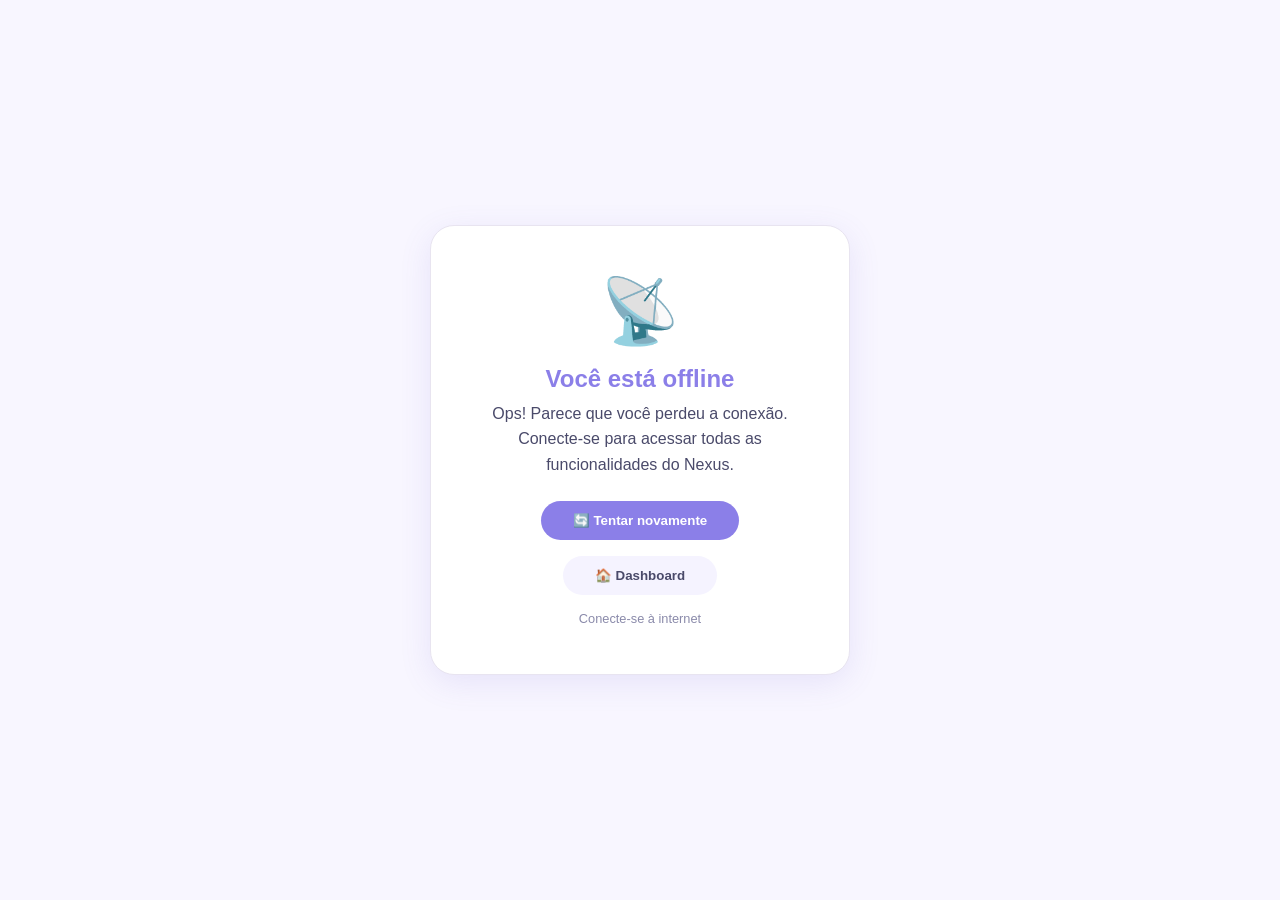
<file: deepseek_html_20260903_277038.html>
<!DOCTYPE html>
<html lang="pt-BR">
<head>
    <meta charset="UTF-8">
    <meta name="viewport" content="width=device-width, initial-scale=1.0">
    <title>Offline - Nexus</title>
    <style>
        * { margin: 0; padding: 0; box-sizing: border-box; }
        body {
            font-family: -apple-system, 'Inter', sans-serif;
            background: #f8f6ff;
            color: #1a1a2e;
            min-height: 100vh;
            display: flex;
            align-items: center;
            justify-content: center;
            padding: 20px;
        }
        .container {
            max-width: 420px;
            padding: 48px 32px;
            background: #fff;
            border-radius: 24px;
            box-shadow: 0 8px 32px rgba(106,90,205,0.12);
            text-align: center;
            border: 1px solid #e8e4f0;
        }
        .icon { font-size: 4rem; margin-bottom: 16px; }
        h1 { font-size: 1.5rem; color: #8b7fe8; margin-bottom: 8px; }
        p { color: #4a4a6a; line-height: 1.6; margin-bottom: 24px; }
        .btn {
            display: inline-block;
            padding: 12px 32px;
            background: #8b7fe8;
            color: #fff;
            border: none;
            border-radius: 28px;
            font-weight: 600;
            cursor: pointer;
            transition: all 0.2s;
            text-decoration: none;
        }
        .btn:hover { transform: translateY(-2px); box-shadow: 0 4px 16px rgba(106,90,205,0.3); }
        .btn-secondary {
            background: #f5f3ff;
            color: #4a4a6a;
            margin-top: 8px;
        }
        .btn-secondary:hover { background: #e8e4f0; transform: none; }
        .status { font-size: 0.8rem; color: #8a8aaa; margin-top: 16px; }
    </style>
</head>
<body>
    <div class="container">
        <div class="icon">📡</div>
        <h1>Você está offline</h1>
        <p>Ops! Parece que você perdeu a conexão. Conecte-se para acessar todas as funcionalidades do Nexus.</p>
        <button class="btn" onclick="window.location.reload()">🔄 Tentar novamente</button>
        <div style="margin-top:8px;">
            <button class="btn btn-secondary" onclick="window.location.href='/'">🏠 Dashboard</button>
        </div>
        <div class="status" id="status">Conecte-se à internet</div>
    </div>
    <script>
        window.addEventListener('online', () => {
            document.getElementById('status').textContent = '✅ Conectado! Atualize a página.';
        });
    </script>
</body>
</html>
</file>
